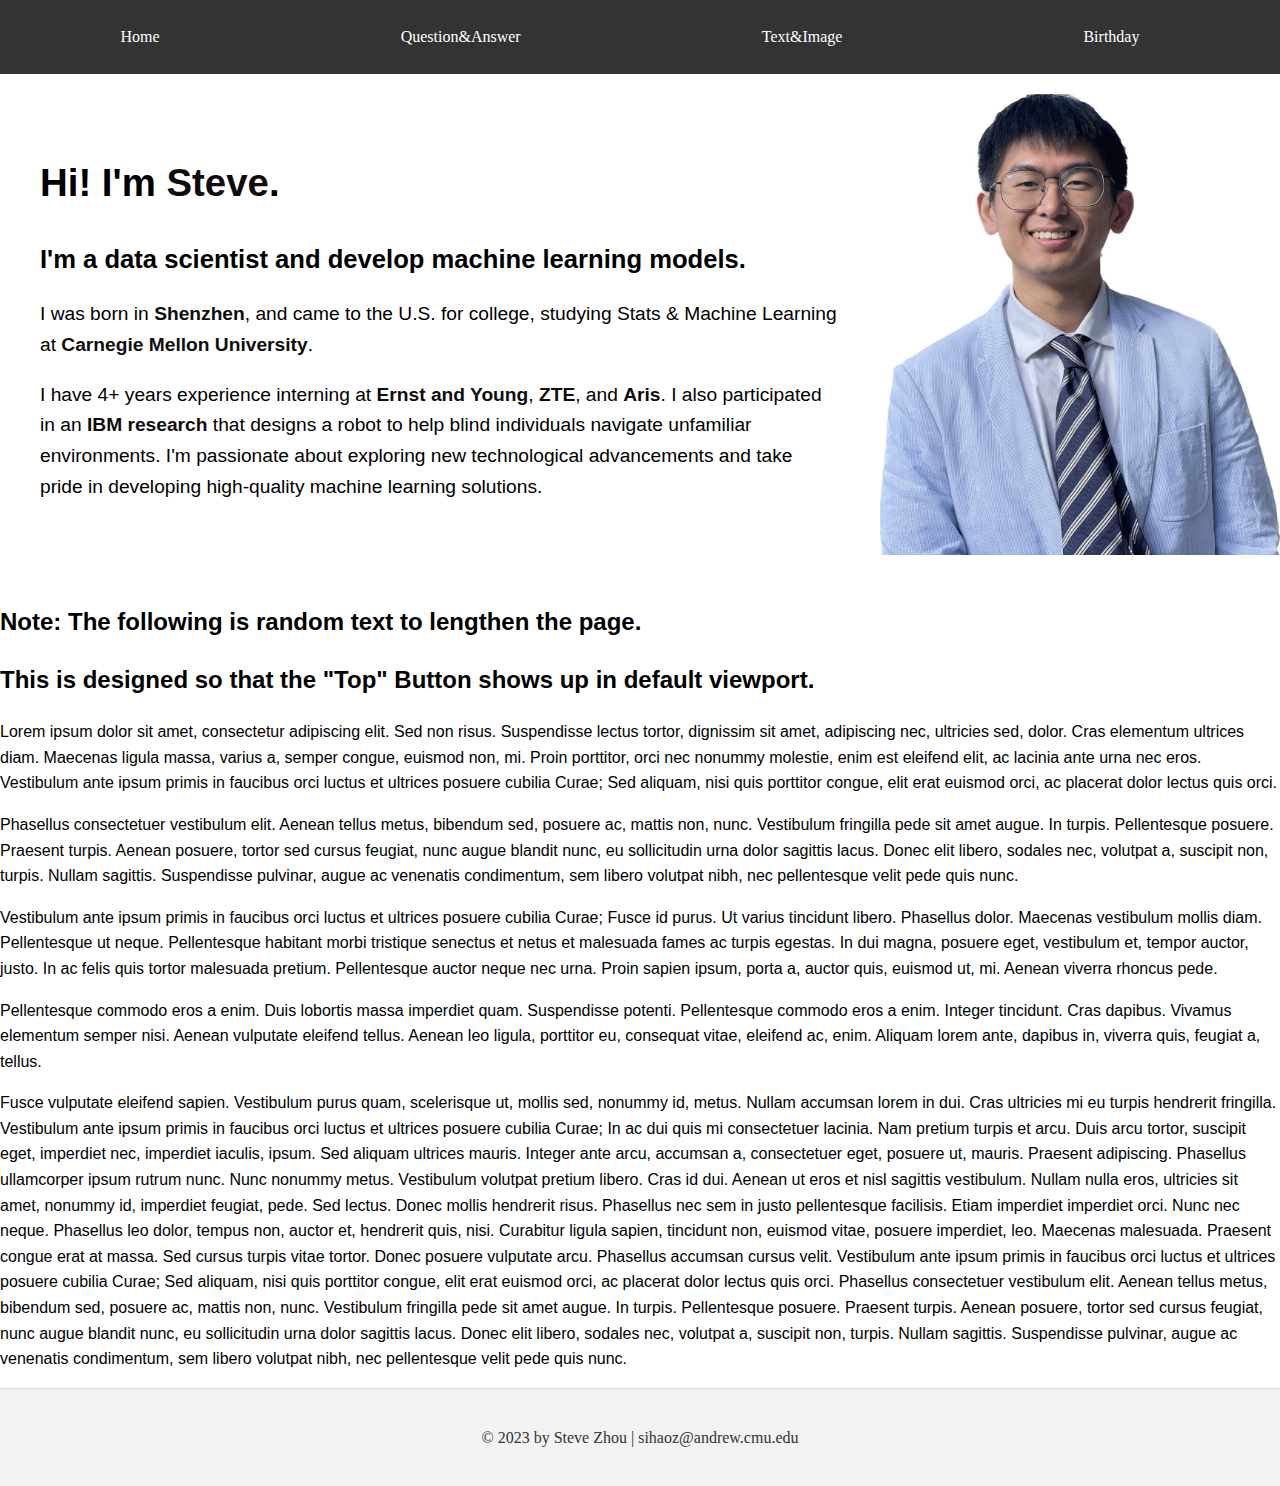
<file: index.html>
<!DOCTYPE html>
<html lang="en">
<head>
    <meta charset="UTF-8">
    <meta name="viewport" content="width=device-width, initial-scale=1.0">
    <title>Individual Assignment 3 - Steve Zhou</title>
    <!-- Description of the Project -->
    <meta name="description" content="This project comes from my individual assignment 1. I kept the home page and create 4 other pages to realize the 4 requirements.">
    <!-- Author of the Project -->
    <meta name="author" content="Steve Zhou">
    <link rel="stylesheet" href="styles.css">
    <script src="top.js" defer></script>
</head>
<body>
    <!-- Navbar -->
    <nav class="navbar">
        <ul>
            <li><a href="index.html">Home</a></li>
            <li><a href="q&a.html">Question&Answer</a></li> 
            <li><a href="t&i.html">Text&Image</a></li> 
            <li><a href="birthday.html">Birthday</a></li> 
        </ul>
    </nav>    
    <div class="content-container">
        <!-- Introduction Paragraph -->
        <div class="intro">
            <p class="intro-header">Hi! I'm <span class="highlight">Steve</span>.</p>
            <p class="intro-details">I'm a data scientist and develop machine learning models.</p>
            <p class="intro-experience">I was born in <span class="highlight">Shenzhen</span>, and came to the U.S. for college, studying Stats & Machine Learning at <span class="highlight">Carnegie Mellon University</span>.</p>
            <p class="intro-experience">I have 4+ years experience interning at <span class="highlight">Ernst and Young</span>,  <span class="highlight">ZTE</span>, and <span class="highlight">Aris</span>. I also participated in an <span class="highlight">IBM research</span> that designs a robot to help blind individuals navigate unfamiliar environments. I'm passionate about exploring new technological advancements and take pride in developing high-quality machine learning solutions.</p>
        </div>
        <!-- Your Image -->
        <div class="image-container">
            <img src="steve_photo.jpg" alt="Steve's Photo">
        </div>
    </div>

    <!-- Random Text Section -->
    <div class="random-text-section">
        <h2>Note: The following is random text to lengthen the page.</h2>

        <h2>This is designed so that the "Top" Button shows up in default viewport.</h2>

        <p>Lorem ipsum dolor sit amet, consectetur adipiscing elit. Sed non risus. Suspendisse lectus tortor, dignissim sit amet, adipiscing nec, ultricies sed, dolor. Cras elementum ultrices diam. Maecenas ligula massa, varius a, semper congue, euismod non, mi. Proin porttitor, orci nec nonummy molestie, enim est eleifend elit, ac lacinia ante urna nec eros. Vestibulum ante ipsum primis in faucibus orci luctus et ultrices posuere cubilia Curae; Sed aliquam, nisi quis porttitor congue, elit erat euismod orci, ac placerat dolor lectus quis orci.</p>

        <p>Phasellus consectetuer vestibulum elit. Aenean tellus metus, bibendum sed, posuere ac, mattis non, nunc. Vestibulum fringilla pede sit amet augue. In turpis. Pellentesque posuere. Praesent turpis. Aenean posuere, tortor sed cursus feugiat, nunc augue blandit nunc, eu sollicitudin urna dolor sagittis lacus. Donec elit libero, sodales nec, volutpat a, suscipit non, turpis. Nullam sagittis. Suspendisse pulvinar, augue ac venenatis condimentum, sem libero volutpat nibh, nec pellentesque velit pede quis nunc.</p>

        <p>Vestibulum ante ipsum primis in faucibus orci luctus et ultrices posuere cubilia Curae; Fusce id purus. Ut varius tincidunt libero. Phasellus dolor. Maecenas vestibulum mollis diam. Pellentesque ut neque. Pellentesque habitant morbi tristique senectus et netus et malesuada fames ac turpis egestas. In dui magna, posuere eget, vestibulum et, tempor auctor, justo. In ac felis quis tortor malesuada pretium. Pellentesque auctor neque nec urna. Proin sapien ipsum, porta a, auctor quis, euismod ut, mi. Aenean viverra rhoncus pede.</p>

        <p>Pellentesque commodo eros a enim. Duis lobortis massa imperdiet quam. Suspendisse potenti. Pellentesque commodo eros a enim. Integer tincidunt. Cras dapibus. Vivamus elementum semper nisi. Aenean vulputate eleifend tellus. Aenean leo ligula, porttitor eu, consequat vitae, eleifend ac, enim. Aliquam lorem ante, dapibus in, viverra quis, feugiat a, tellus.</p>

        <p>Fusce vulputate eleifend sapien. Vestibulum purus quam, scelerisque ut, mollis sed, nonummy id, metus. Nullam accumsan lorem in dui. Cras ultricies mi eu turpis hendrerit fringilla. Vestibulum ante ipsum primis in faucibus orci luctus et ultrices posuere cubilia Curae; In ac dui quis mi consectetuer lacinia. Nam pretium turpis et arcu. Duis arcu tortor, suscipit eget, imperdiet nec, imperdiet iaculis, ipsum. Sed aliquam ultrices mauris. Integer ante arcu, accumsan a, consectetuer eget, posuere ut, mauris. Praesent adipiscing. Phasellus ullamcorper ipsum rutrum nunc. Nunc nonummy metus. Vestibulum volutpat pretium libero. Cras id dui. Aenean ut eros et nisl sagittis vestibulum. Nullam nulla eros, ultricies sit amet, nonummy id, imperdiet feugiat, pede. Sed lectus. Donec mollis hendrerit risus. Phasellus nec sem in justo pellentesque facilisis. Etiam imperdiet imperdiet orci. Nunc nec neque. Phasellus leo dolor, tempus non, auctor et, hendrerit quis, nisi. Curabitur ligula sapien, tincidunt non, euismod vitae, posuere imperdiet, leo. Maecenas malesuada. Praesent congue erat at massa. Sed cursus turpis vitae tortor. Donec posuere vulputate arcu. Phasellus accumsan cursus velit. Vestibulum ante ipsum primis in faucibus orci luctus et ultrices posuere cubilia Curae; Sed aliquam, nisi quis porttitor congue, elit erat euismod orci, ac placerat dolor lectus quis orci. Phasellus consectetuer vestibulum elit. Aenean tellus metus, bibendum sed, posuere ac, mattis non, nunc. Vestibulum fringilla pede sit amet augue. In turpis. Pellentesque posuere. Praesent turpis. Aenean posuere, tortor sed cursus feugiat, nunc augue blandit nunc, eu sollicitudin urna dolor sagittis lacus. Donec elit libero, sodales nec, volutpat a, suscipit non, turpis. Nullam sagittis. Suspendisse pulvinar, augue ac venenatis condimentum, sem libero volutpat nibh, nec pellentesque velit pede quis nunc.</p>
    </div>


    <!-- Top Button -->
    <button id="topBtn" onclick="scrollToTop()">Top</button>

    <!-- Footer -->
    <footer>
        <p>© 2023 by Steve Zhou | <a href="mailto:sihaoz@andrew.cmu.edu">sihaoz@andrew.cmu.edu</a></p>
    </footer>
</body>
</html>
</file>
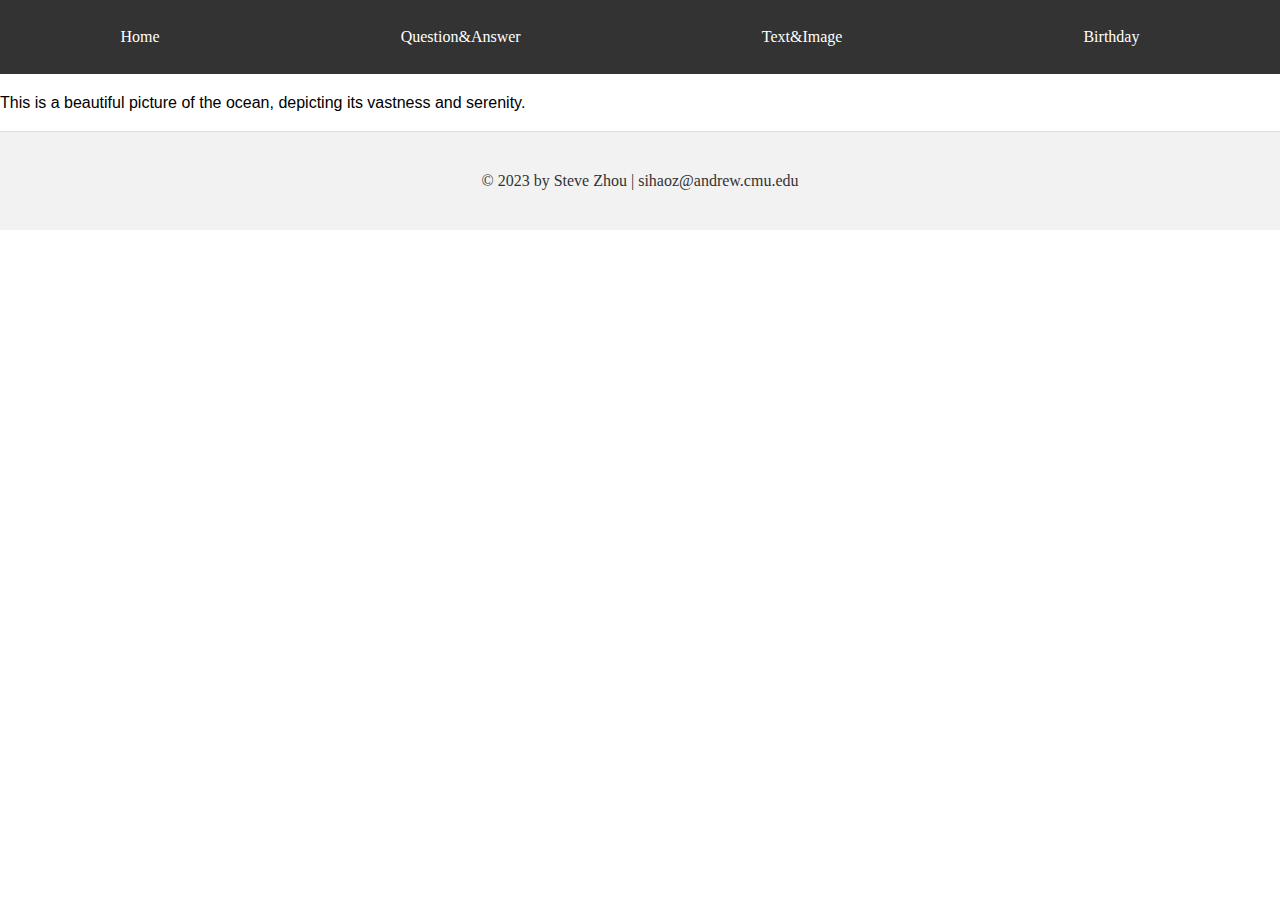
<file: t&i.html>
<!DOCTYPE html>
<html lang="en">
<head>
    <meta charset="UTF-8">
    <meta name="viewport" content="width=device-width, initial-scale=1.0">
    <title>Individual Assignment 3 - Steve Zhou</title>
    <link rel="stylesheet" href="styles.css">
    <script src="t&i.js" defer></script> 
</head>
<body>
    <!-- Navbar -->
    <nav class="navbar">
        <ul>
            <li><a href="index.html">Home</a></li>
            <li><a href="q&a.html">Question&Answer</a></li> 
            <li><a href="t&i.html">Text&Image</a></li> 
            <li><a href="birthday.html">Birthday</a></li> 
        </ul>
    </nav> 

    <!-- Text/Image Card -->
    <div class="image-container">
        <div id="image-card" onmouseover="showImage()" onmouseout="showText()" ontouchstart="toggleImageText()">
            <p id="image-text">This is a beautiful picture of the ocean, depicting its vastness and serenity.</p>
            <img id="image-display" src="ocean.jpg" alt="Ocean Image" style="display: none;"> <!-- Initially hidden -->
        </div>
    </div>

    <!-- Footer -->
    <footer>
        <p>© 2023 by Steve Zhou | <a href="mailto:sihaoz@andrew.cmu.edu">sihaoz@andrew.cmu.edu</a></p>
    </footer>
</body>
</html>
</file>
<file: styles.css>
/* Basic Styles */
html, body {
    min-height: 100%;
    overflow-y: auto;
    font-family: Arial, sans-serif;
    margin: 0;
    padding: 0;
    line-height: 1.6;
}

/* Import the Lobster font from Google Fonts */
@import url('https://fonts.googleapis.com/css2?family=Lobster&display=swap');

/* Navbar Styles */
.navbar {
    font-family: 'Lobster', cursive;
    background-color: #333;
    overflow: hidden;
}

.navbar ul {
    list-style-type: none;
    margin: 0;
    padding: 0;
    display: flex;
    justify-content: space-around;
}

.navbar li {
    display: inline-block;
}

.navbar a {
    display: block;
    padding: 14px 20px;
    text-decoration: none;
    color: white;
    transition: background-color 0.2s;
}

.navbar a:hover {
    background-color: #ddd;
    color: #333;
}

/* Content Styles */
.content-container {
    align-items: start; 
    display: flex; 
    justify-content: space-between; 
}

.intro {
    flex: 2; 
    padding: 40px; 
}

.intro p {
    margin-bottom: 16px; 
}

.intro-header {
    font-size: 3vw; 
    font-weight: bold; 
}

.intro-details {
    font-size: 2vw; 
    font-weight: bold; 
}

.intro-experience {
    font-size: 1.5vw; 
    font-weight: 500; 
}

.highlight {
    color: #0e0d0d; 
    font-weight: bold;
}

/* Image Styles */
.image-container {
    flex: 1; 
    overflow: hidden;
}

.image-container img {
    height: auto; 
    padding-top: 20px; 
    padding-bottom: 20px; 
    padding-right: 60px; 
    width: 100%; 
}

/* Footer Styles */
footer {
    font-family: 'Lobster', cursive;
    padding: 20px;
    background-color: #f2f2f2;
    text-align: center;
    border-top: 1px solid #ddd;
}

footer a, footer p {
    text-decoration: none;
    color: #333;
}

footer a:hover {
    text-decoration: underline;
}

/* Additional Styles */
nav {
    background-color: #333;
    color: #fff;
    text-align: center;
    padding: 10px;
}

nav ul {
    padding: 0;
    list-style-type: none;
    overflow: hidden;
}

nav ul li {
    display: inline;
    margin-right: 20px;
}

nav ul li a {
    color: #fff;
    text-decoration: none;
}

header {
    text-align: center;
    padding: 30px 0;
}

header img {
    max-width: 150px;
    border-radius: 50%;
    margin-bottom: 20px;
}

.gallery img {
    width: 100%;
    max-width: 400px;
    margin: 10px;
    border-radius: 8px;
    box-shadow: 0 4px 8px rgba(0, 0, 0, 0.1);
}

/* Top Button - assignment 3 */
#topBtn {
    display: none; /* Hidden by default */
    position: fixed; /* Fixed/sticky position */
    bottom: 20px; /* Place the button at the bottom of the page */
    right: 30px; /* Place the button 30px from the right */
    z-index: 99; /* Make sure it does not overlap */
    border: none; /* Remove borders */
    outline: none; /* Remove outline */
    background-color: #555; /* Set a background color */
    color: white; /* Text color */
    cursor: pointer; /* Add a mouse pointer on hover */
    padding: 10px 20px; /* Some padding */
    border-radius: 10px; /* Rounded corners */
    font-size: 18px; /* Increase font size */
}

#topBtn:hover {
    background-color: #333; /* Add a dark-grey background on hover */
}
</file>
